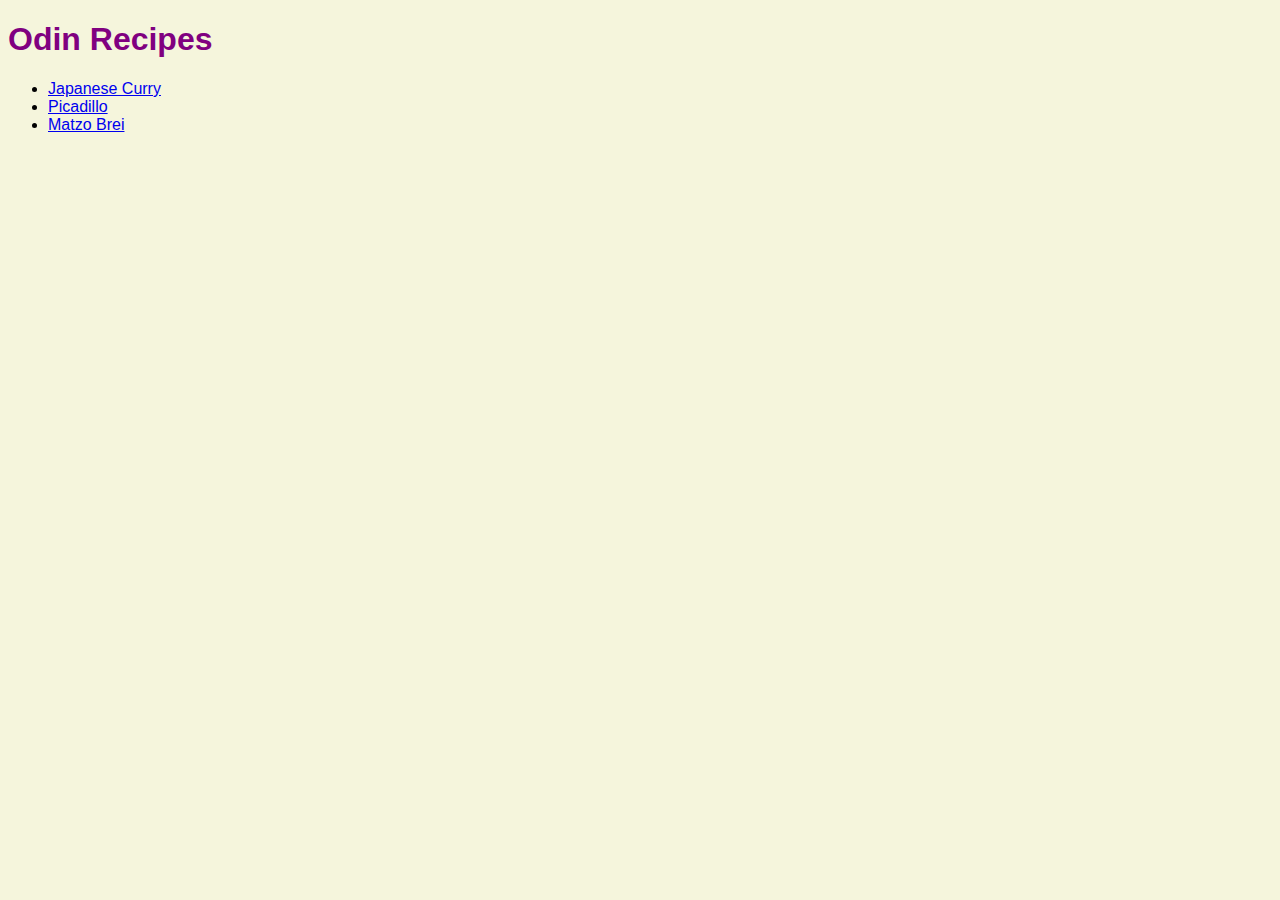
<file: index.html>
<!DOCTYPE html>
<html lang="en">
    <head>
        <meta charset="utf-8">
        <title>Odin Recipe Project</title>
        <link rel="stylesheet" href="style.css">
    </head>

    <body>
        <h1>Odin Recipes</h1>
        <ul>
            <li><a href="./recipes/curry-japanese.html">Japanese Curry</a></li>
            <li><a href="./recipes/picadillo.html">Picadillo</a></li>
            <li><a href="./recipes/matzo-brei.html">Matzo Brei</a></li>
        </ul>
        
    </body>


</html>
</file>
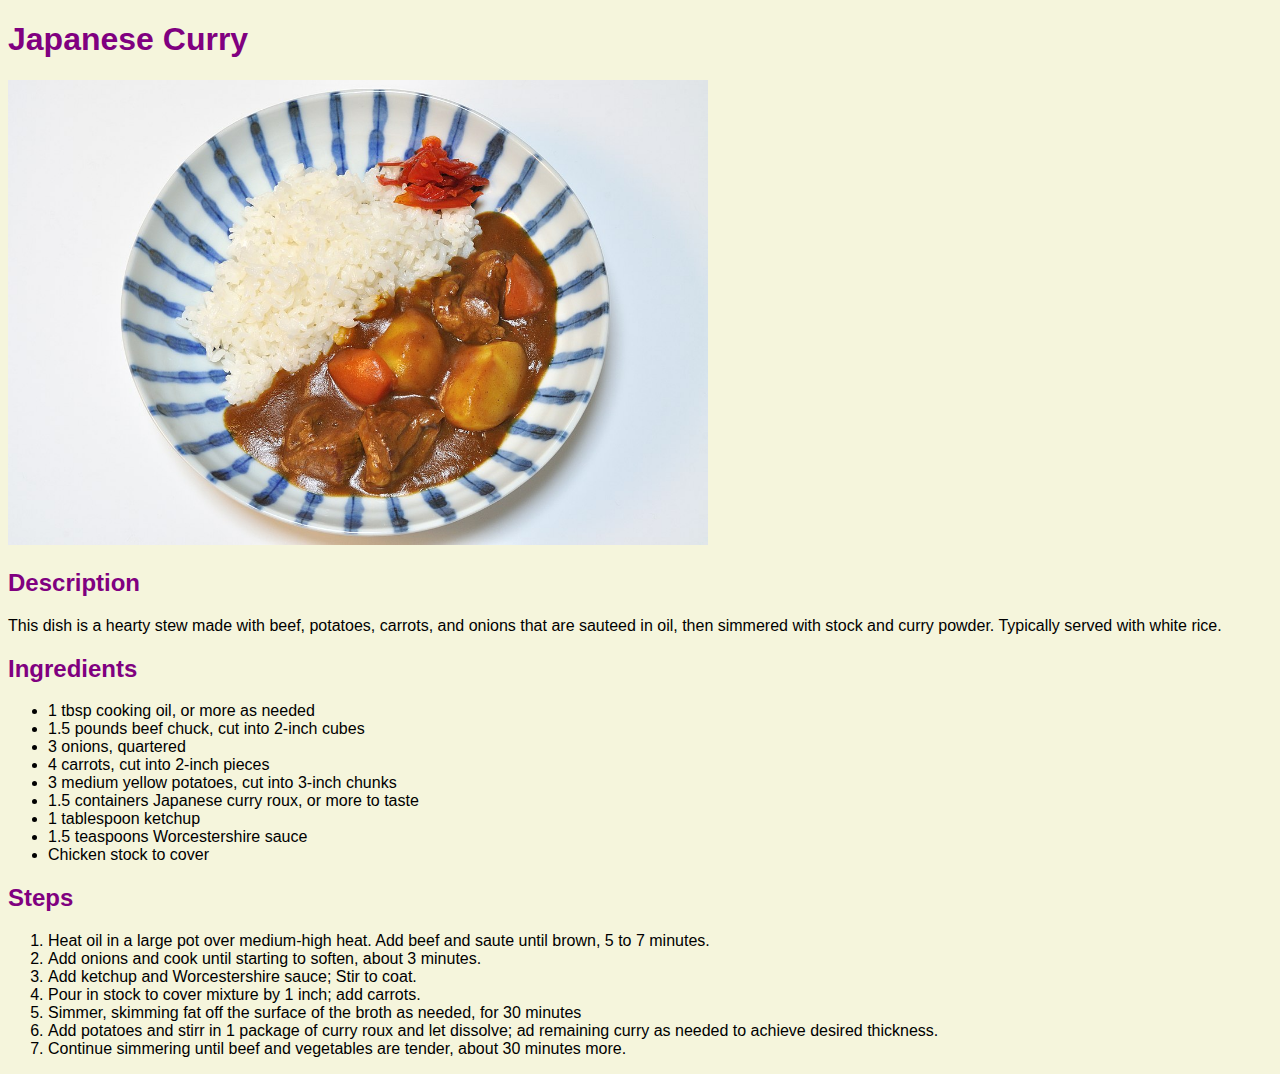
<file: recipes/curry-japanese.html>
<!DOCTYPE html>
<html lang="en">
    <head>
        <meta charset="utf-8">
        <title>Japanese Curry</title>
        <link rel="stylesheet" href="../style.css">
    </head>

    <body>
        <h1>Japanese Curry</h1>
        <img src="../img/japanesecurry.jpg" alt="Japanese Curry with Rice" class="final-dish">
        <h2>Description</h2>
        <p>This dish is a hearty stew made with beef, potatoes, carrots, and onions that are sauteed in oil, then simmered with stock and curry powder. Typically served with white rice.</p>
        <h2>Ingredients</h2>
        <ul>
            <li>1 tbsp cooking oil, or more as needed</li>
            <li>1.5 pounds beef chuck, cut into 2-inch cubes</li>
            <li>3 onions, quartered</li>
            <li>4 carrots, cut into 2-inch pieces</li>
            <li>3 medium yellow potatoes, cut into 3-inch chunks</li>
            <li>1.5 containers Japanese curry roux, or more to taste</li>
            <li>1 tablespoon ketchup</li>
            <li>1.5 teaspoons Worcestershire sauce</li>
            <li>Chicken stock to cover</li>
        </ul>
        <h2>Steps</h2>
        <ol>
            <li>Heat oil in a large pot over medium-high heat. Add beef and saute until brown, 5 to 7 minutes.</li>
            <li>Add onions and cook until starting to soften, about 3 minutes.</li>
            <li>Add ketchup and Worcestershire sauce; Stir to coat.</li>
            <li>Pour in stock to cover mixture by 1 inch; add carrots.</li>
            <li>Simmer, skimming fat off the surface of the broth as needed, for 30 minutes</li>
            <li>Add potatoes and stirr in 1 package of curry roux and let dissolve; ad remaining curry as needed to achieve desired thickness.</li>
            <li>Continue simmering until beef and vegetables are tender, about 30 minutes more.</li>
        </ol>
    </body>
</html>
</file>
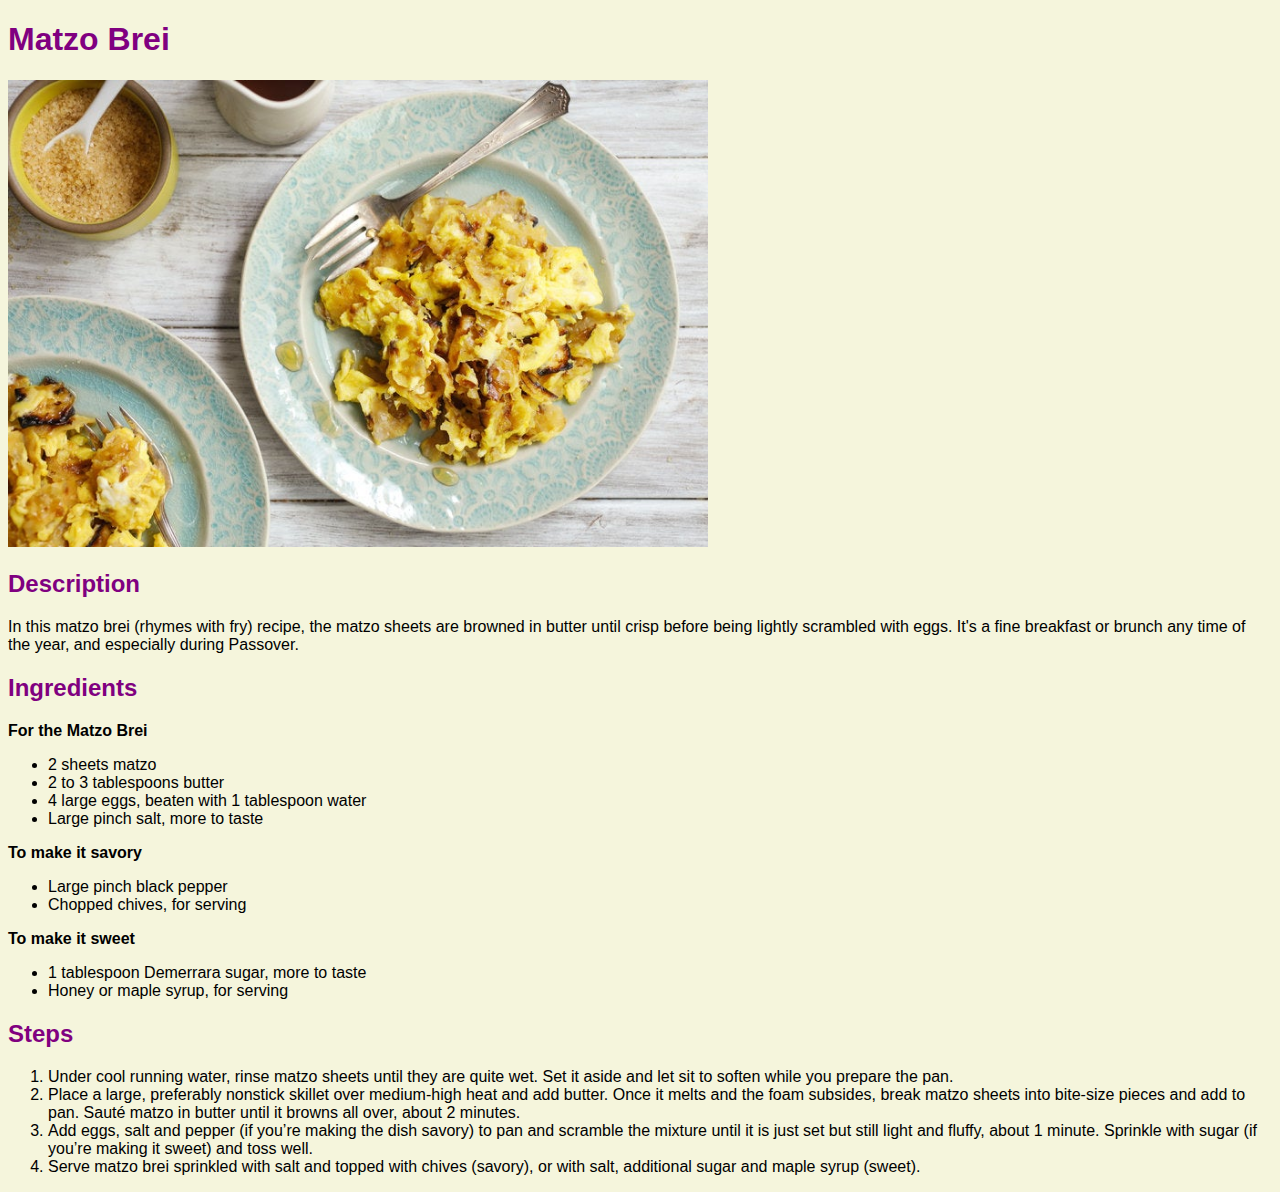
<file: recipes/matzo-brei.html>
<!DOCTYPE html>
<html lang="en">

<head>
    <meta charset="UTF-8">
    <meta http-equiv="X-UA-Compatible" content="IE=edge">
    <meta name="viewport" content="width=device-width, initial-scale=1.0">
    <title>Matzo Brei</title>
    <link rel="stylesheet" href="../style.css">
</head>

<body>
    <h1>Matzo Brei</h1>
    <img src="../img/matzo-brei.jpg" alt="Matzo brei" class="final-dish">
    <h2>Description</h2>
    <p>In this matzo brei (rhymes with fry) recipe, the matzo sheets are browned in butter until crisp before being lightly scrambled with eggs. It's a fine breakfast or brunch any time of the year, and especially during Passover.</p>
    <h2>Ingredients</h2>
    <p><strong>For the Matzo Brei</strong></p>
    <ul>
        <li>2 sheets matzo</li>
        <li>2 to 3 tablespoons butter</li>
        <li>4 large eggs, beaten with 1 tablespoon water</li>
        <li>Large pinch salt, more to taste</li>
    </ul>
    <p><strong>To make it savory</strong></p>
    <ul>
        <li>Large pinch black pepper</li>
        <li>Chopped chives, for serving</li>
    </ul>
    <p><strong>To make it sweet</strong></p>
    <ul>
        <li>1 tablespoon Demerrara sugar, more to taste</li>
        <li>Honey or maple syrup, for serving</li>
    </ul>
    <h2>Steps</h2>
    <ol>
        <li>Under cool running water, rinse matzo sheets until they are quite wet. Set it aside and let sit to soften while you prepare the pan.</li>
        <li>Place a large, preferably nonstick skillet over medium-high heat and add butter. Once it melts and the foam subsides, break matzo sheets into bite-size pieces and add to pan. Sauté matzo in butter until it browns all over, about 2 minutes.</li>
        <li>Add eggs, salt and pepper (if you’re making the dish savory) to pan and scramble the mixture until it is just set but still light and fluffy, about 1 minute. Sprinkle with sugar (if you’re making it sweet) and toss well.</li>
        <li>Serve matzo brei sprinkled with salt and topped with chives (savory), or with salt, additional sugar and maple syrup (sweet).</li>
    </ol>

</body>
</html>
</file>
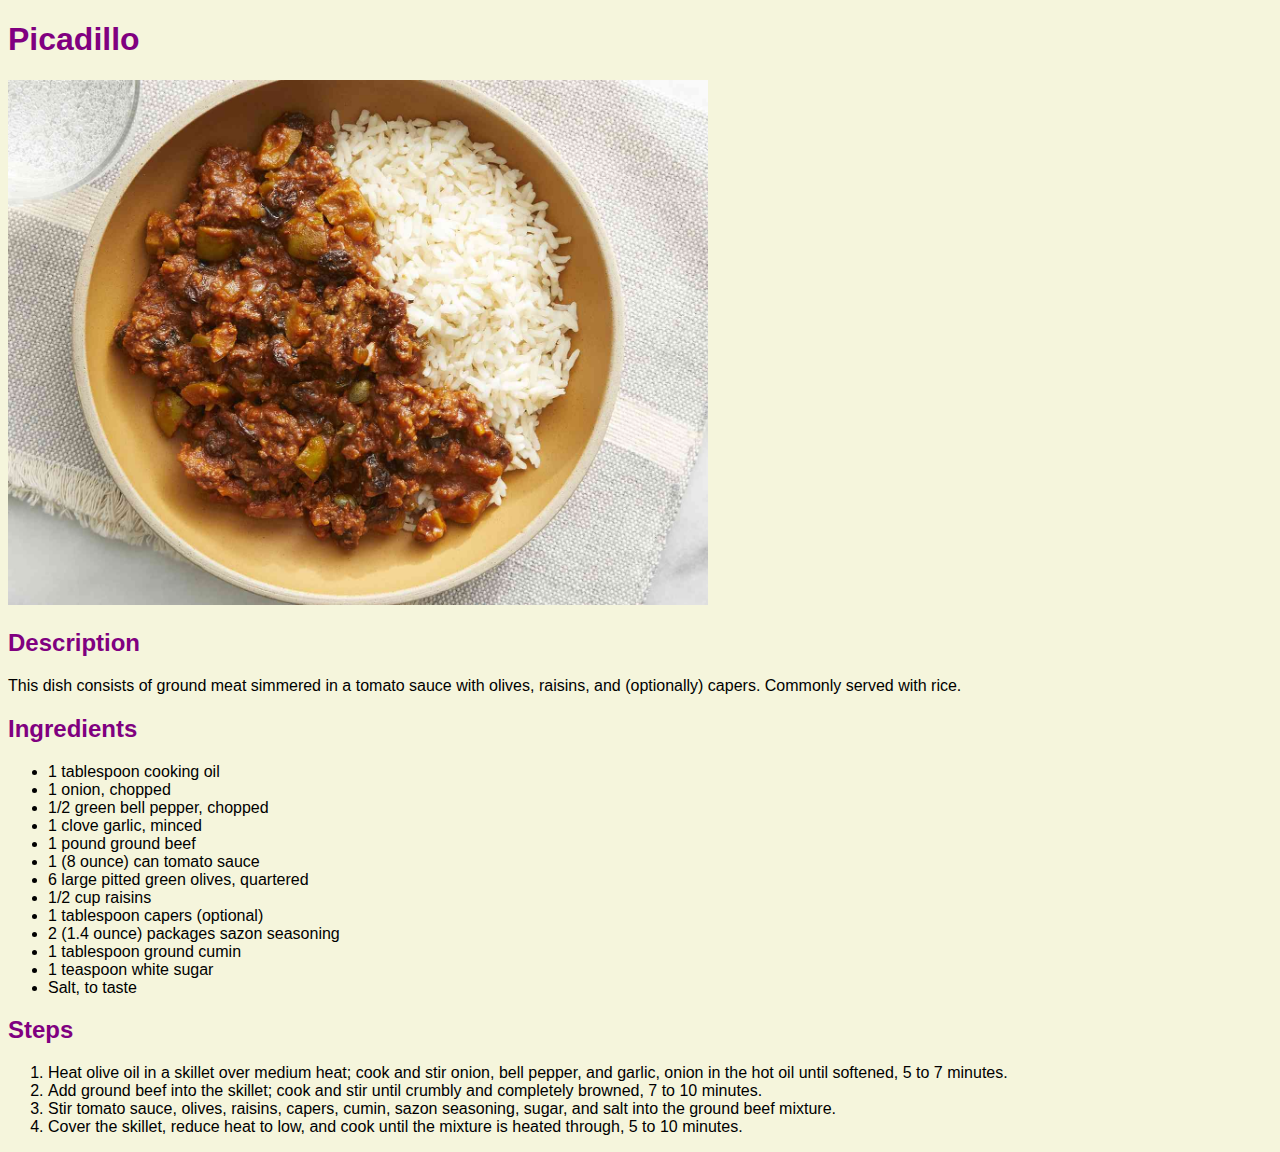
<file: recipes/picadillo.html>
<!DOCTYPE html>
<html lang="en">

<head>
    <meta charset="UTF-8">
    <title>Picadillo</title>
    <link rel="stylesheet" href="../style.css">
</head>

<body>
    <h1>Picadillo</h1>
    <img src="../img/picadillo.jpg" alt="Picadillo with rice" class="final-dish">
    <h2>Description</h2>
    <p>This dish consists of ground meat simmered in a tomato sauce with olives, raisins, and (optionally) capers. Commonly served with rice.</p>
    <h2>Ingredients</h2>
    <ul>
        <li>1 tablespoon cooking oil</li>
        <li>1 onion, chopped</li>
        <li>1/2 green bell pepper, chopped</li>
        <li>1 clove garlic, minced</li>
        <li>1 pound ground beef</li>
        <li>1 (8 ounce) can tomato sauce</li>
        <li>6 large pitted green olives, quartered</li>
        <li>1/2 cup raisins</li>
        <li>1 tablespoon capers (optional)</li>
        <li>2 (1.4 ounce) packages sazon seasoning</li>
        <li>1 tablespoon ground cumin</li>
        <li>1 teaspoon white sugar</li>
        <li>Salt, to taste</li>
    </ul>
    <h2>Steps</h2>
    <ol>
        <li>Heat olive oil in a skillet over medium heat; cook and stir onion, bell pepper, and garlic, onion in the hot oil until softened, 5 to 7 minutes.</li>
        <li>Add ground beef into the skillet; cook and stir until crumbly and completely browned, 7 to 10 minutes.</li>
        <li>Stir tomato sauce, olives, raisins, capers, cumin, sazon seasoning, sugar, and salt into the ground beef mixture.</li>
        <li>Cover the skillet, reduce heat to low, and cook until the mixture is heated through, 5 to 10 minutes.</li>
    </ol>
</body>
</html>
</file>
<file: style.css>
* { 
    background-color: beige;
    font-family: "Tahoma", sans-serif;

}

h1 {
    color:purple; 
}

h2 {
    color: purple;
}

.final-dish {
    height: auto;
    width: 700px;
}
</file>
